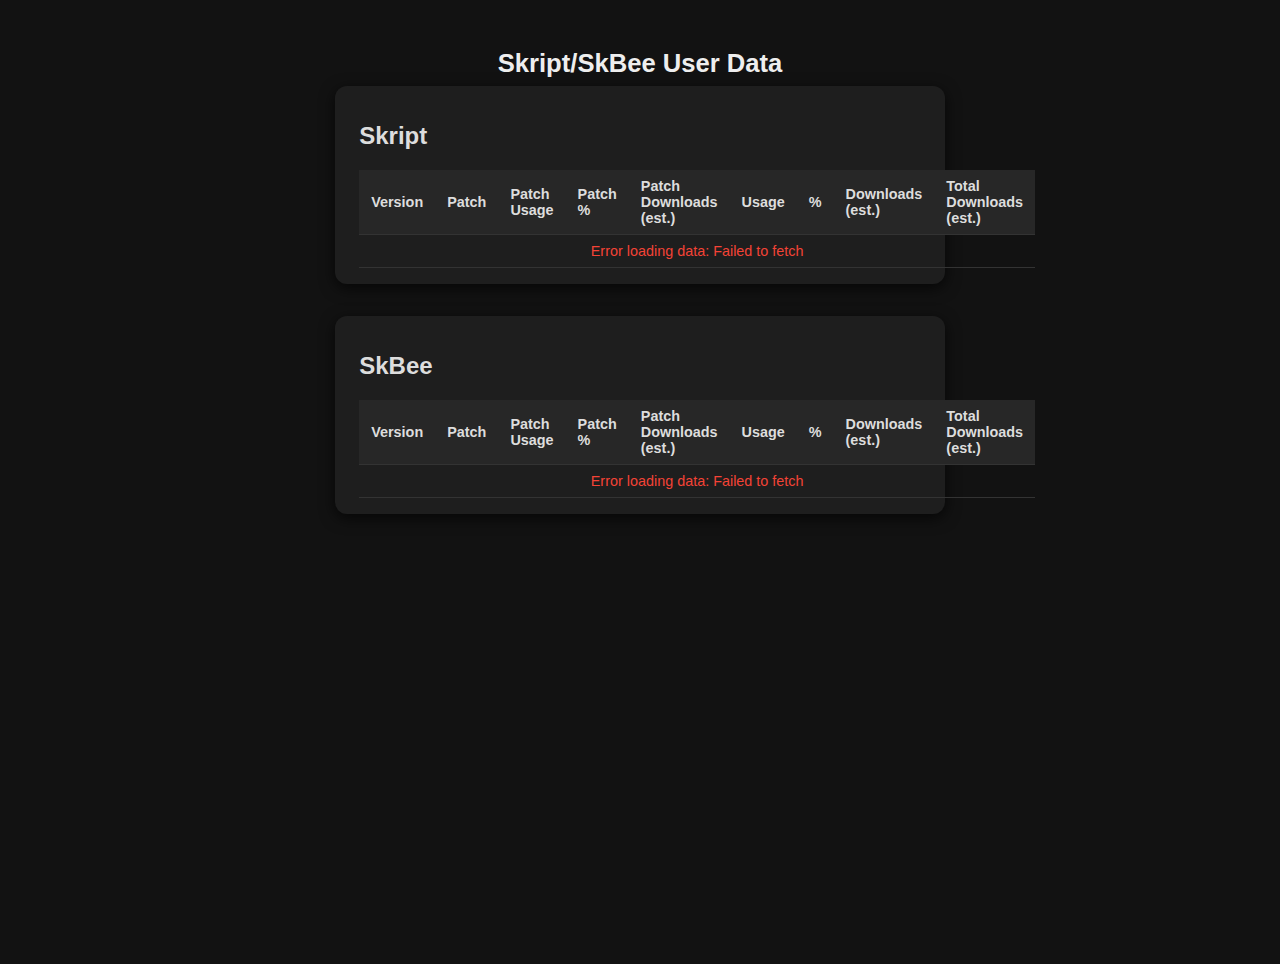
<file: skript/index.html>
<!DOCTYPE html>
<html lang="en">
<head>
    <meta charset="UTF-8" />
    <meta name="viewport" content="width=device-width, initial-scale=1" />
    <title>Plugin Version Usage + GitHub Releases</title>
    <style>
        body {
            background-color: #121212;
            color: #DDD;
            font-family: 'Segoe UI', Tahoma, Geneva, Verdana, sans-serif;
            margin: 0;
            padding: 2rem 1rem;
            display: flex;
            flex-direction: column;
            align-items: center;
            min-height: 100vh;
        }
        h1 {
            font-weight: 600;
            font-size: 1.6rem;
            margin-bottom: 0.5rem;
            color: #EEE;
            text-align: center;
        }
        label {
            margin-bottom: 1rem;
            font-size: 1rem;
            user-select: none;
        }
        input[type="checkbox"] {
            margin-left: 0.5rem;
            transform: scale(1.2);
            vertical-align: middle;
        }

        .container {
            display: flex;
            flex-wrap: wrap;
            justify-content: center;
            gap: 2rem;
            max-width: 1800px;
            width: 100%;
        }
        section {
            background-color: #1E1E1E;
            border-radius: 12px;
            padding: 1rem 1.5rem;
            box-shadow: 0 4px 15px rgba(0, 0, 0, 0.7);
            width: 45%;
            height: max-content;
            min-width: 350px;
            max-width: 800px;
            display: flex;
            flex-direction: column;
        }
        @media (max-width: 900px) {
            section {
                width: 95%;
            }
        }

        table {
            width: 100%;
            border-collapse: collapse;
            font-size: 0.9rem;
        }
        th, td {
            padding: 0.5rem 0.75rem;
            border-bottom: 1px solid #333;
            text-align: left;
            vertical-align: middle;
            color: #DDD;
        }
        th {
            background-color: #272727;
            font-weight: 600;
            user-select: none;
        }
        .version-cell {
            background: #333;
            font-weight: 700;
            text-align: center;
            color: #A3D5FF;
            white-space: nowrap;
            vertical-align: middle;
        }
        .percentage-cell {
            white-space: nowrap;
        }
        td a {
            color: #82CFFF;
            text-decoration: none;
        }
        td a:hover {
            text-decoration: underline;
        }

        tr:hover {
            background-color: #2A2A2A;
        }
    </style>
</head>
<body>

<h1>Skript/SkBee User Data</h1>

<div class="container">
    <section>
        <h2>Skript</h2>
        <table aria-label="Skript">
            <thead>
            <tr>
                <th>Version</th>
                <th>Patch</th>
                <th>Patch Usage</th>
                <th>Patch %</th>
                <th>Patch Downloads (est.)</th>
                <th>Usage</th>
                <th>%</th>
                <th>Downloads (est.)</th>
                <th>Total Downloads (est.)</th>
            </tr>
            </thead>
            <tbody id="skriptTableBody"></tbody>
        </table>
    </section>

    <section>
        <h2>SkBee</h2>
        <table aria-label="SkBee">
            <thead>
            <tr>
                <th>Version</th>
                <th>Patch</th>
                <th>Patch Usage</th>
                <th>Patch %</th>
                <th>Patch Downloads (est.)</th>
                <th>Usage</th>
                <th>%</th>
                <th>Downloads (est.)</th>
                <th>Total Downloads (est.)</th>
            </tr>
            </thead>
            <tbody id="skbeeTableBody"></tbody>
        </table>
    </section>
</div>

<script>
    (async () => {
        const Plugins = {
            Skript: {
                id: 722,
                githubMain: { owner: "SkriptLang", repo: "Skript" },
                githubLegacy: null
            },
            SkBee: {
                id: 6719,
                githubMain: { owner: "ShaneBeee", repo: "SkBee" },
                githubLegacy: { owner: "SkriptHub", repo: "SkBee" }
            }
        };


        async function fetchJson(url) {
            const headers = {};
            if (typeof GITHUB_TOKEN !== "undefined" && GITHUB_TOKEN) {
                headers['Authorization'] = `token ${GITHUB_TOKEN}`;
            }
            const res = await fetch(url, { headers });
            if (!res.ok) {
                throw new Error(`Failed to fetch ${url} (status: ${res.status})`);
            }
            return await res.json();
        }

        async function fetchAllTags(owner, repo) {
            let page = 1, all = [];
            while (true) {
                const url = `https://api.github.com/repos/${owner}/${repo}/tags?per_page=100&page=${page}`;
                const arr = await fetchJson(url);
                if (!arr.length) break;
                all = all.concat(arr);
                page++;
            }
            return all;
        }

        async function fetchAllReleases(owner, repo) {
            let page = 1, all = [];
            while (true) {
                const url = `https://api.github.com/repos/${owner}/${repo}/releases?per_page=100&page=${page}`;
                const arr = await fetchJson(url);
                if (!arr.length) break;
                all = all.concat(arr);
                page++;
            }
            return all;
        }

        function normalizeVersion(tagName) {
            return tagName.startsWith("v") ? tagName.slice(1) : tagName;
        }

        async function fetchBStats(pluginId) {
            const url = `https://bstats.org/api/v1/plugins/${pluginId}/charts/pluginVersion/data`;
            return await fetchJson(url);
        }

        function parseBStats(json) {
            const majorMinorMap = {};
            const patchMap      = {};
            let totalUsage = 0;

            for (const [, entry] of Object.entries(json)) {
                const baseVersion = entry.name.split("-")[0];
                const parts = baseVersion.split(".");
                if (parts.length < 3) continue;
                const [major, minor, patch] = parts;
                const mm = `${major}.${minor}`;
                const pv = `${major}.${minor}.${patch}`;
                const usage = entry.y;
                totalUsage += usage;

                majorMinorMap[mm] = (majorMinorMap[mm] || 0) + usage;
                if (!patchMap[mm]) patchMap[mm] = {};
                patchMap[mm][pv] = usage;
            }
            return { majorMinorMap, patchMap, totalUsage };
        }

        function calculatePercentages(mapObj, total) {
            const pct = {};
            for (const [ver, count] of Object.entries(mapObj)) {
                pct[ver] = ((count / total) * 100).toFixed(2) + "%";
            }
            return pct;
        }

        function mergeVersions(arr1, arr2) {
            const s = new Set(arr1);
            arr2.forEach(v => s.add(v));
            return Array.from(s);
        }

        function groupByMajorMinor(versions) {
            const map = {};
            for (const v of versions) {
                const parts = v.split(".");
                if (parts.length < 3) continue;
                const mm = parts.slice(0, 2).join(".");
                if (!map[mm]) map[mm] = [];
                map[mm].push(v);
            }
            for (const [mm, arr] of Object.entries(map)) {
                arr.sort((a, b) => {
                    const pa = parseInt(a.split(".")[2], 10);
                    const pb = parseInt(b.split(".")[2], 10);
                    return pa - pb;
                });
            }
            return map;
        }

        function sumDownloads(patchList, dlMap) {
            return patchList.reduce((acc, v) => acc + (dlMap[v] || 0), 0);
        }

        function renderTable({
                                 allMajorMinors,
                                 bStatsMMMap,
                                 bStatsPatchMap,
                                 bStatsPctMM,
                                 bStatsPctPatch,
                                 patchDownloads,
                                 minorDownloads,
                                 totalDownloadsEst
                             }, tbody) {
            tbody.innerHTML = "";

            allMajorMinors.sort((a, b) => {
                const [aM, aN] = a.split(".").map(Number);
                const [bM, bN] = b.split(".").map(Number);
                return aM - bM || aN - bN;
            });

            const rows = [];
            for (const mm of allMajorMinors) {
                const bStatsPatches = bStatsPatchMap[mm] ? Object.keys(bStatsPatchMap[mm]) : [];
                const ghPatches = githubPatchMapGlobal[mm] || [];
                const mergedPatches = Array.from(new Set([...bStatsPatches, ...ghPatches]));
                const numRows = mergedPatches.length || 1;

                for (let i = 0; i < numRows; i++) {
                    const patchVer = mergedPatches[i] || "";
                    const hasPatchUsage = patchVer && (bStatsPatchMap[mm] && bStatsPatchMap[mm][patchVer] !== undefined);
                    const hasPatchDl    = patchVer && (patchDownloads[patchVer] !== undefined && patchDownloads[patchVer] > 0);
                    const hasMinorUsage = (bStatsMMMap[mm] !== undefined && bStatsMMMap[mm] > 0);
                    const hasMinorDl    = (minorDownloads[mm] !== undefined && minorDownloads[mm] > 0);

                    rows.push({
                        isFirstOfMM: i === 0,
                        rowspanForMM: numRows,
                        versionLabel: `${mm}.x`,
                        patchVer,
                        patchUsage: hasPatchUsage ? bStatsPatchMap[mm][patchVer] : (patchVer ? "(no data)" : ""),
                        patchPct: hasPatchUsage ? bStatsPctPatch[patchVer] : (patchVer ? "(no data)" : ""),
                        patchDl: hasPatchDl ? patchDownloads[patchVer] : (patchVer ? "(no data)" : ""),
                        minorUsage: hasMinorUsage ? bStatsMMMap[mm] : (hasMinorUsage===false && hasMinorDl===false ? "(no data)" : ""),
                        minorPct: hasMinorUsage ? bStatsPctMM[mm] : (hasMinorUsage===false && hasMinorDl===false ? "(no data)" : ""),
                        minorDl: hasMinorDl ? minorDownloads[mm] : (hasMinorUsage===false && hasMinorDl===false ? "(no data)" : ""),
                        cellHasData: {
                            version: true,
                            patch: Boolean(patchVer),
                            patchUsage: hasPatchUsage,
                            patchPct: hasPatchUsage,
                            patchDl: hasPatchDl,
                            minorUsage: hasMinorUsage,
                            minorPct: hasMinorUsage,
                            minorDl: hasMinorDl,
                            totalDl: totalDownloadsEst > 0
                        }
                    });
                }
            }

            const totalRows = rows.length;
            for (let rowIndex = 0; rowIndex < totalRows; rowIndex++) {
                const r = rows[rowIndex];
                const tr = document.createElement("tr");

                if (r.isFirstOfMM) {
                    const tdV = document.createElement("td");
                    tdV.textContent = r.versionLabel;
                    tdV.classList.add("version-cell");
                    tdV.rowSpan = r.rowspanForMM;
                    tr.appendChild(tdV);
                }

                const tdPatch = document.createElement("td");
                if (r.patchVer) {
                    const a = document.createElement("a");
                    const origTag = patchToTagNameGlobal[r.patchVer] || r.patchVer;
                    a.href = `https://github.com/${currentOwner}/${currentRepo}/releases/tag/${origTag}`;
                    a.target = "_blank";
                    a.textContent = r.patchVer;
                    tdPatch.appendChild(a);
                }
                if (r.cellHasData.patch) tdPatch.classList.add("has-data");
                else tdPatch.classList.add("no-data");
                tr.appendChild(tdPatch);

                const tdPU = document.createElement("td");
                tdPU.textContent = r.patchUsage;
                if (r.cellHasData.patchUsage) tdPU.classList.add("has-data");
                else tdPU.classList.add("no-data");
                tr.appendChild(tdPU);

                const tdPP = document.createElement("td");
                tdPP.textContent = r.patchPct;
                tdPP.classList.add("percentage-cell");
                if (r.cellHasData.patchPct) tdPP.classList.add("has-data");
                else tdPP.classList.add("no-data");
                tr.appendChild(tdPP);

                const tdPD = document.createElement("td");
                tdPD.textContent = r.patchDl;
                if (r.cellHasData.patchDl) tdPD.classList.add("has-data");
                else tdPD.classList.add("no-data");
                tr.appendChild(tdPD);

                if (r.isFirstOfMM) {
                    const tdMU = document.createElement("td");
                    tdMU.textContent = r.minorUsage;
                    if (r.cellHasData.minorUsage) tdMU.classList.add("has-data");
                    else tdMU.classList.add("no-data");
                    tdMU.rowSpan = r.rowspanForMM;
                    tr.appendChild(tdMU);

                    const tdMP = document.createElement("td");
                    tdMP.textContent = r.minorPct;
                    tdMP.classList.add("percentage-cell");
                    if (r.cellHasData.minorPct) tdMP.classList.add("has-data");
                    else tdMP.classList.add("no-data");
                    tdMP.rowSpan = r.rowspanForMM;
                    tr.appendChild(tdMP);

                    const tdMD = document.createElement("td");
                    tdMD.textContent = r.minorDl;
                    if (r.cellHasData.minorDl) tdMD.classList.add("has-data");
                    else tdMD.classList.add("no-data");
                    tdMD.rowSpan = r.rowspanForMM;
                    tr.appendChild(tdMD);
                }

                if (rowIndex === 0) {
                    const tdTD = document.createElement("td");
                    tdTD.textContent = totalDownloadsEst;
                    if (r.cellHasData.totalDl) tdTD.classList.add("has-data");
                    else tdTD.classList.add("no-data");
                    tdTD.rowSpan = totalRows;
                    tr.appendChild(tdTD);
                }

                tbody.appendChild(tr);
            }

            if (!tbody.children.length) {
                const tr = document.createElement("tr");
                const td = document.createElement("td");
                td.colSpan = 9;
                td.style.textAlign = "center";
                td.textContent = "No versions to display";
                tr.appendChild(td);
                tbody.appendChild(tr);
            }
        }

        async function loadPlugin(pluginDef, tbodyElem) {
            try {
                const bStatsRaw = await fetchBStats(pluginDef.id);
                const { majorMinorMap: bStatsMM, patchMap: bStatsPMap, totalUsage } = parseBStats(bStatsRaw);

                const mainTags = await fetchAllTags(pluginDef.githubMain.owner, pluginDef.githubMain.repo);
                const mainReleases = await fetchAllReleases(pluginDef.githubMain.owner, pluginDef.githubMain.repo);

                let legacyTags = [], legacyReleases = [];
                if (pluginDef.githubLegacy) {
                    legacyTags = await fetchAllTags(pluginDef.githubLegacy.owner, pluginDef.githubLegacy.repo);
                    legacyReleases = await fetchAllReleases(pluginDef.githubLegacy.owner, pluginDef.githubLegacy.repo);
                }

                const mainTagMap = mainTags.map(t => ({ orig: t.name, norm: normalizeVersion(t.name) }));
                const legacyTagMap = legacyTags.map(t => ({ orig: t.name, norm: normalizeVersion(t.name) }));

                const mainNormsSet = new Set(mainTagMap.map(o => o.norm));
                const legacyOnlyMap = legacyTagMap.filter(o => !mainNormsSet.has(o.norm));

                const allTagPairs = mainTagMap.concat(legacyOnlyMap);
                patchToTagNameGlobal = {};
                allTagPairs.forEach(o => { patchToTagNameGlobal[o.norm] = o.orig; });

                const allNormalizedVersions = allTagPairs.map(o => o.norm);

                githubPatchMapGlobal = groupByMajorMinor(allNormalizedVersions);
                const allMajorMinors = Object.keys(githubPatchMapGlobal);

                const combinedReleases = mainReleases.concat(legacyReleases);
                const patchDownloads = {};
                combinedReleases.forEach(rel => {
                    const norm = normalizeVersion(rel.tag_name);
                    const count = rel.assets.reduce((sum, a) => sum + (a.download_count || 0), 0);
                    patchDownloads[norm] = (patchDownloads[norm] || 0) + count;
                });

                const minorDownloads = {};
                for (const [mm, patchList] of Object.entries(githubPatchMapGlobal)) {
                    minorDownloads[mm] = sumDownloads(patchList, patchDownloads);
                }

                const totalDownloadsEst = Object.values(patchDownloads).reduce((a, b) => a + b, 0);

                const bStatsPctPatch = {};
                for (const [mm, pmap] of Object.entries(bStatsPMap)) {
                    for (const [pv, usage] of Object.entries(pmap)) {
                        bStatsPctPatch[pv] = ((usage / totalUsage) * 100).toFixed(2) + "%";
                    }
                }
                const bStatsPctMM = calculatePercentages(bStatsMM, totalUsage);

                currentOwner = pluginDef.githubMain.owner;
                currentRepo = pluginDef.githubMain.repo;

                renderTable({
                    allMajorMinors,
                    bStatsMMMap: bStatsMM,
                    bStatsPatchMap: bStatsPMap,
                    bStatsPctMM,
                    bStatsPctPatch,
                    patchDownloads,
                    minorDownloads,
                    totalDownloadsEst
                }, tbodyElem);
            }
            catch (err) {
                tbodyElem.innerHTML = `<tr><td colspan="9" style="color:#F44336; text-align:center;">Error loading data: ${err.message}</td></tr>`;
                console.error(err);
            }
        }

        let currentOwner = "", currentRepo = "";
        let patchToTagNameGlobal = {}, githubPatchMapGlobal = {};

        const GITHUB_TOKEN = '';

        await loadPlugin(Plugins.Skript, document.getElementById("skriptTableBody"));
        await loadPlugin(Plugins.SkBee, document.getElementById("skbeeTableBody"));
    })();
</script>
</body>
</html>
</file>
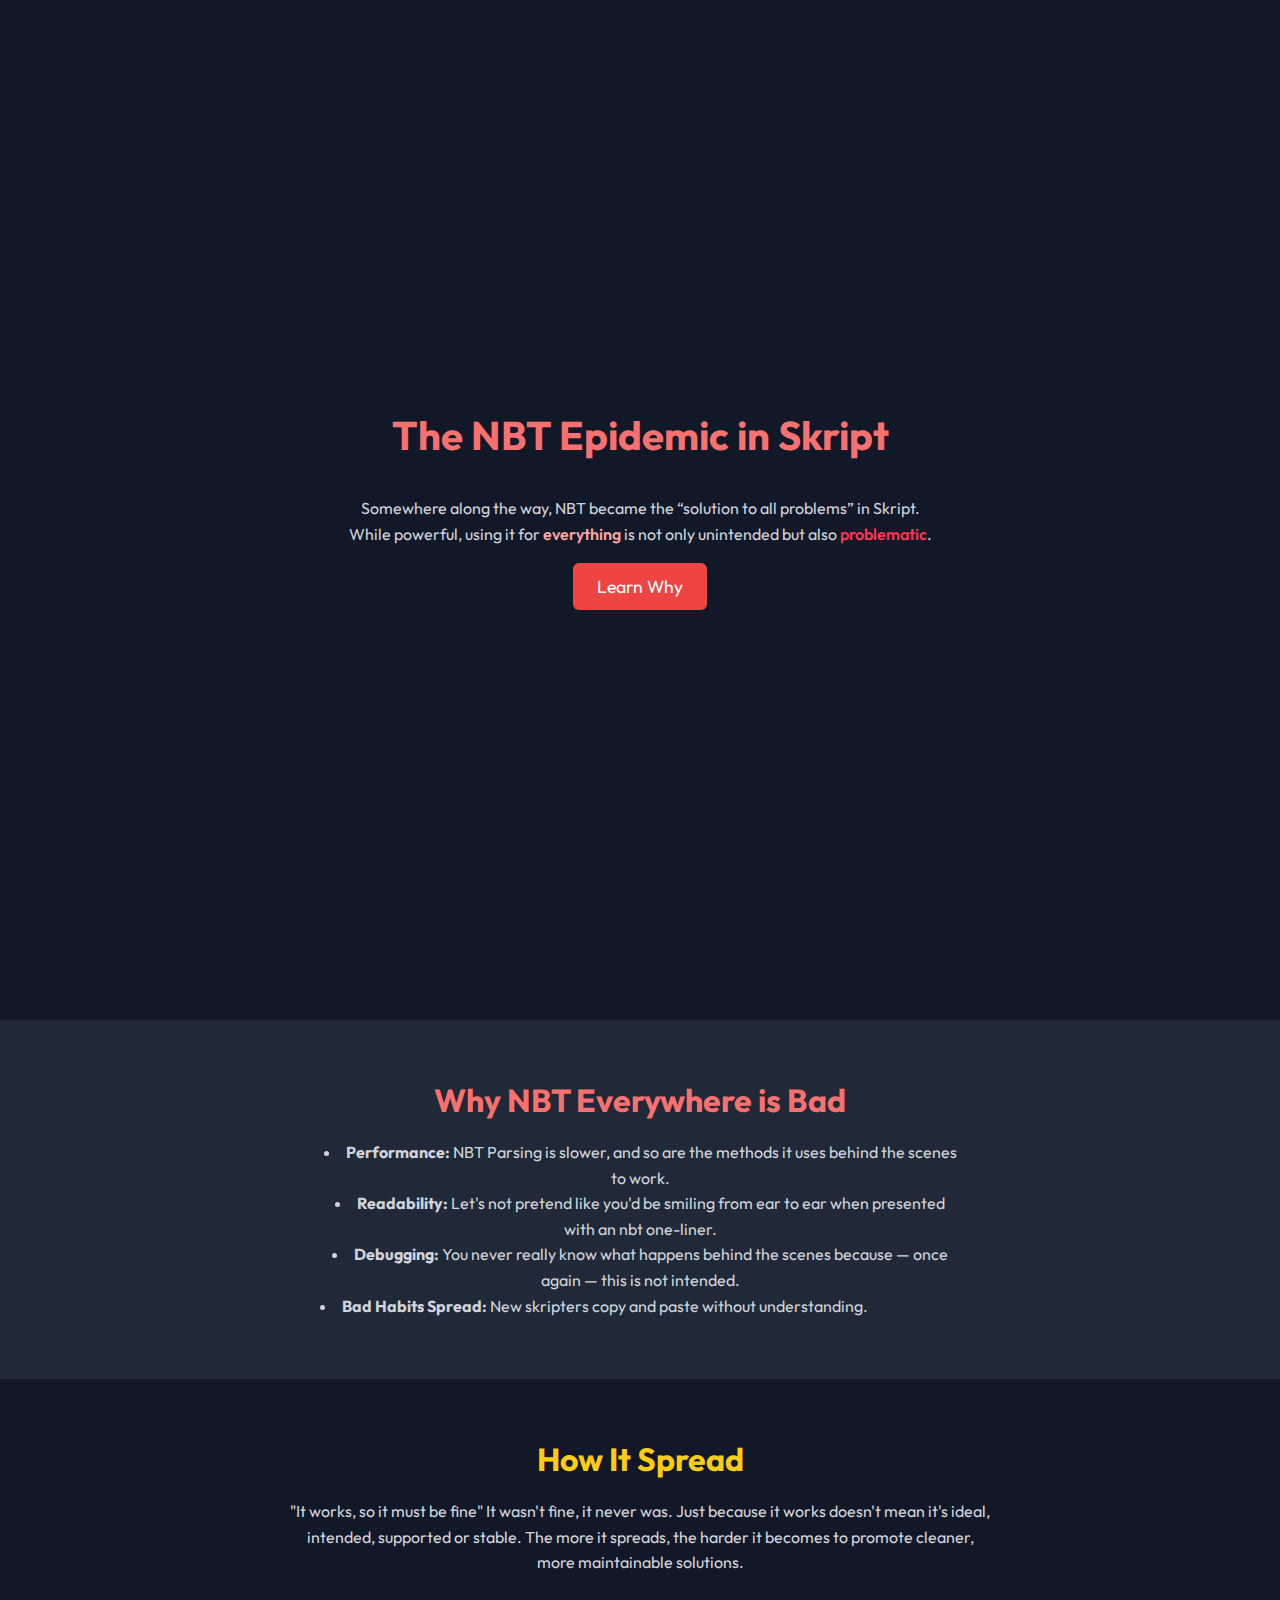
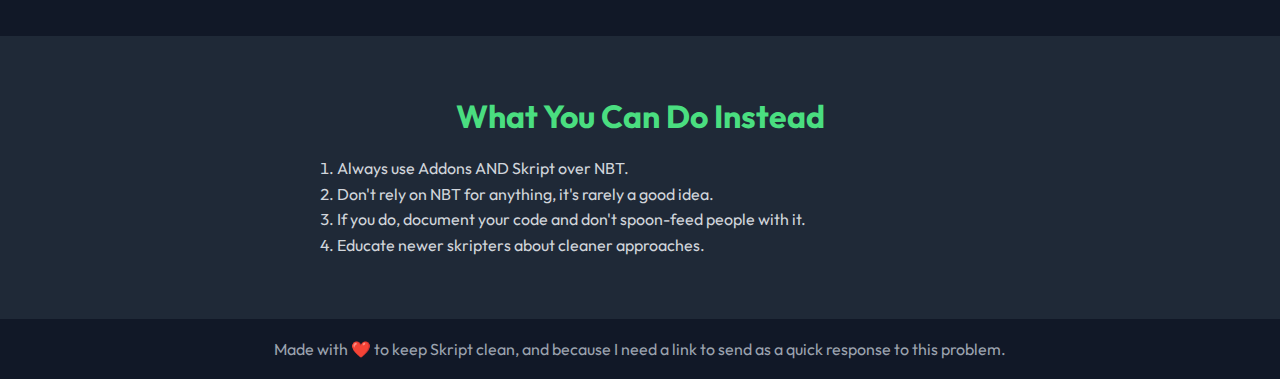
<file: skript/nbt-epidemic/index.html>
<!DOCTYPE html>
<html lang="en">
<head>
    <meta charset="UTF-8">
    <meta content="width=device-width, initial-scale=1" name="viewport">
    <title>NBT Epidemic</title>
    <link href="https://fonts.googleapis.com/css2?family=Outfit:wght@400;600;700&display=swap" rel="stylesheet">
    <meta property="og:site_name" content="JakeGBLP's Custom Pages">
    <meta property="og:title" content="NBT Epidemic">
    <meta property="og:description" content="If someone sent this to you that means you are abusing NBT. Please please please read this page, open your eyes, and look at what you did.">
    <meta property="og:image" content="https://jakegblp.github.io/skript/nbt-epidemic/goku%20holding%20hand%20over%20girl's%20mouth.webp">
    <meta property="og:url" content="https://jakegblp.github.io/skript/nbt-epidemic">
    <meta property="og:type" content="website">
    <meta name="theme-color" content="#7640ff">
    <style>
      html {
        scroll-behavior: smooth;
      }
      body {
        margin: 0;
        font-family: "Outfit", sans-serif;
        background: #111827;
        color: #fff;
        text-align: center;
      }
      section {
        padding: 60px 0;
        width: 100%;
        justify-self: center;
      }
      h1, h2 {
        margin: 0 0 20px;
      }
      h1 {
        font-size: 2.5em;
        color: #f87171;
      }
      h2 {
        font-size: 2em;
      }
      p, li {
        line-height: 1.6;
        color: #d1d5db;
      }
      ul, ol {
        display: flex;
        flex-direction: column;
        align-items: flex-start;
        padding-left: 0;
        list-style-position: inside;
        margin: 0 auto;
        max-width: max(50%, 550px); /* wide but still readable */
      }

      a.button {
        display: inline-block;
        background: #ef4444;
        color: #fff;
        padding: 12px 24px;
        border-radius: 6px;
        text-decoration: none;
        font-size: 1.1em;
        transition: background 0.3s;
      }
      a.button:hover {
        background: #dc2626;
      }
      footer {
        text-align: center;
        padding: 20px;
        background: #111827;
        border-top: 1px solid #1f2937;
        color: #9ca3af;
      }
      .bg-dark {
        background: #1f2937;
      }

    </style>
</head>
<body>

<section style="min-height:100vh; display:flex; flex-direction:column; justify-content:center; align-items:center;">
    <h1>The NBT Epidemic in Skript</h1>
    <p style="max-width:600px;">
        Somewhere along the way, NBT became the “solution to all problems” in Skript. While powerful, using it for
        <span style="color:#fca5a5;font-weight:600;">everything</span> is not only unintended but also
        <span style="color:#ff3452;font-weight:600;">problematic</span>.
    </p>
    <a class="button" href="#learn-more">Learn Why</a>
</section>

<section class="bg-dark" id="learn-more">
    <h2 style="color:#f87171;">Why NBT Everywhere is Bad</h2>
    <ul>
        <li><strong>Performance:</strong> NBT Parsing is slower, and so are the methods it uses behind the scenes to
            work.
        </li>
        <li><strong>Readability:</strong> Let's not pretend like you'd be smiling from ear to ear when presented with an
            nbt one-liner.
        </li>
        <li><strong>Debugging:</strong> You never really know what happens behind the scenes because — once again — this
            is not intended.
        </li>
        <li><strong>Bad Habits Spread:</strong> New skripters copy and paste without understanding.</li>
    </ul>
</section>

<section>
    <h2 style="color:#facc15;">How It Spread</h2>
    <p style="max-width:700px; margin:0 auto;">
        "It works, so it must be fine"
        It wasn't fine, it never was. Just because it works doesn't mean it's ideal, intended, supported or stable.
        The more it spreads, the harder it becomes to promote cleaner, more maintainable solutions.
    </p>
</section>

<section class="bg-dark">
    <h2 style="color:#4ade80;">What You Can Do Instead</h2>
    <ol>
        <li>Always use Addons AND Skript over NBT.</li>
        <li>Don't rely on NBT for anything, it's rarely a good idea.</li>
        <li>If you do, document your code and don't spoon-feed people with it.</li>
        <li>Educate newer skripters about cleaner approaches.</li>
    </ol>
</section>

<footer>
    Made with ❤️ to keep Skript clean, and because I need a link to send as a quick response to this problem.
</footer>

</body>
</html>
</file>
